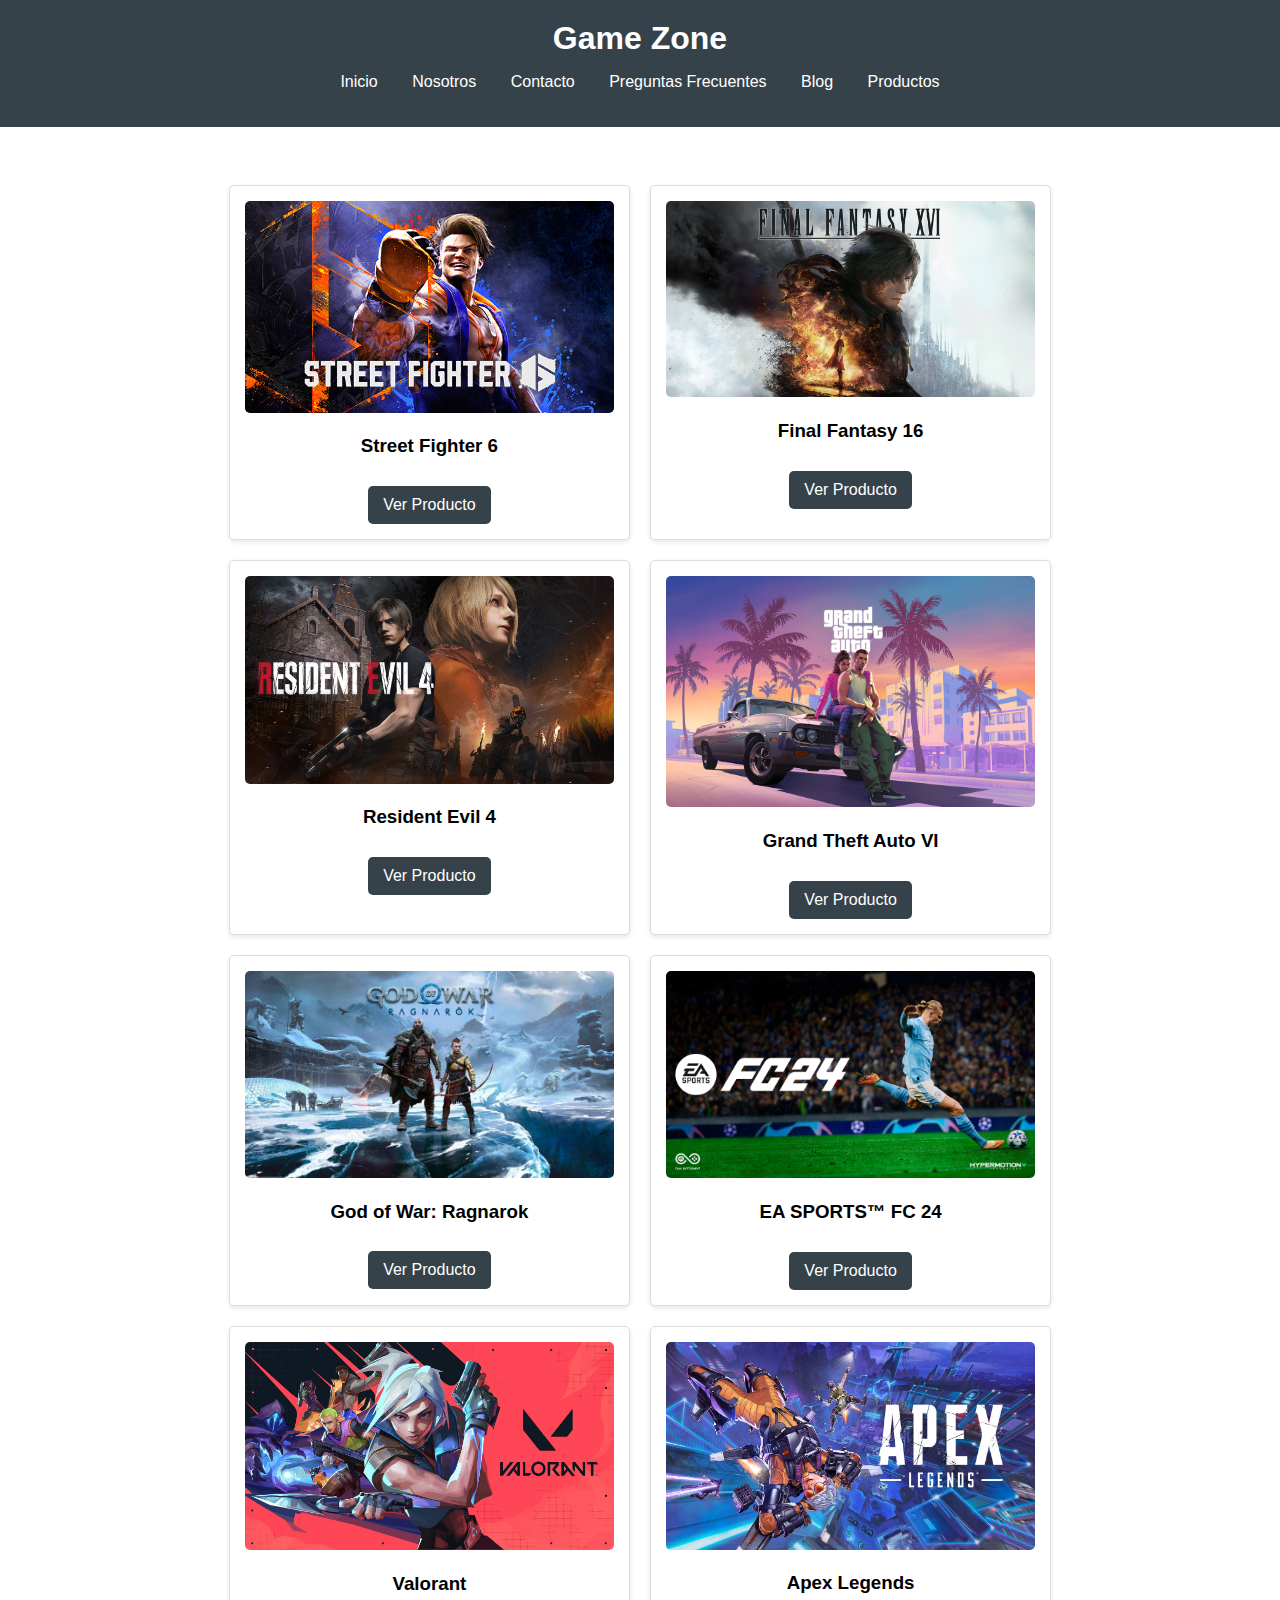
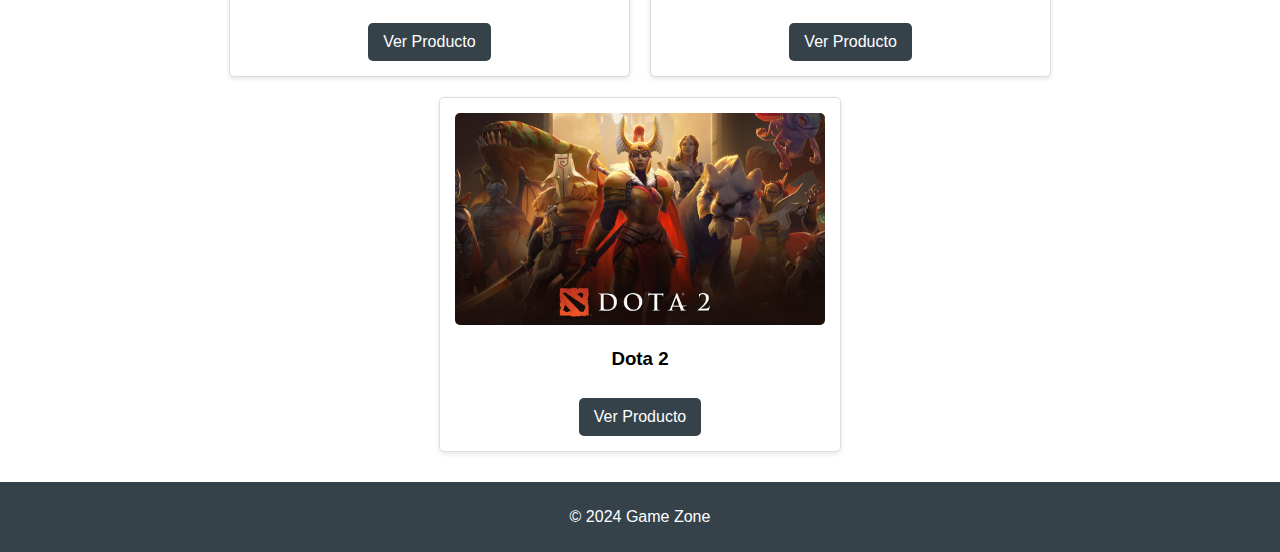
<file: index.html>
<!DOCTYPE html>
<html lang="es">
<head>
    <meta charset="UTF-8">
    <meta name="viewport" content="width=device-width, initial-scale=1.0">
    <link rel="stylesheet" href="estilos.css">
    <title>Página Inicial</title>
</head>
<style>
    
</style>
<body>
    <header>
        <h1>Game Zone</h1>
        <nav>
            <ul>
                <li><a href="index.html">Inicio</a></li>
                <li><a href="nosotros.html">Nosotros</a></li>
                <li><a href="contacto.html">Contacto</a></li>
                <li><a href="faq.html">Preguntas Frecuentes</a></li>
                <li><a href="blog.html">Blog</a></li>
                <li><a href="productos.html">Productos</a></li>
            </ul>
        </nav>
    </header>
    <main>
        <section>
            <h2>Nuestros Productos Destacados</h2>
            <div id="productos-container"></div>
        </section>
    </main>
    <footer>
        <p>&copy; 2024 Game Zone</p>
    </footer>
    <script src="script.js"></script>
</body>
</html>
</file>
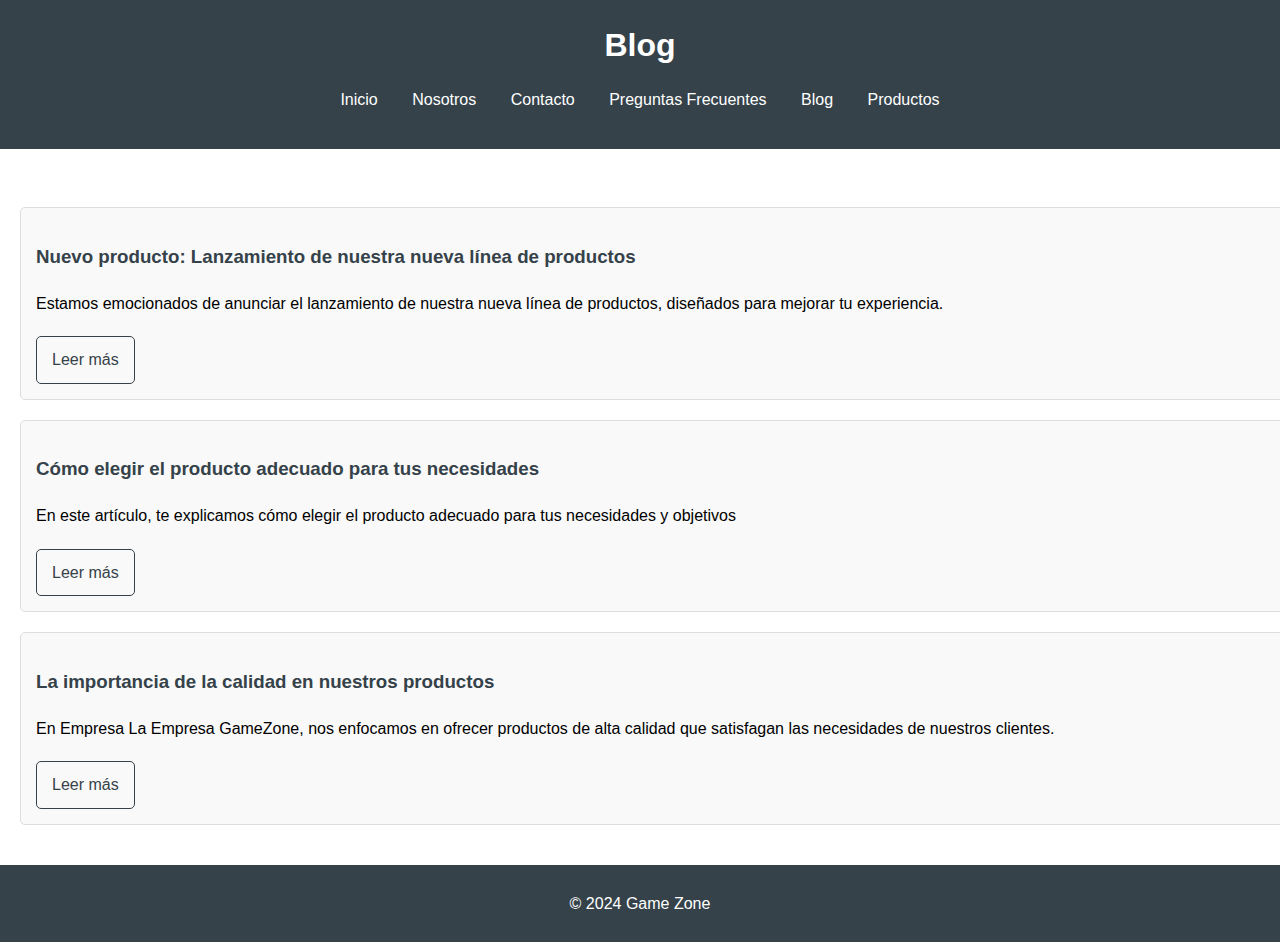
<file: blog.html>
<!DOCTYPE html>
<html lang="es">
<head>
    <meta charset="UTF-8">
    <meta name="viewport" content="width=device-width, initial-scale=1.0">
    <link rel="stylesheet" href="estilos.css">
    <title>Blog</title>
</head>
<style>
    /* Estilos generales para el blog */
body {
    font-family: Arial, sans-serif;
    line-height: 1.6;
    margin: 0;
    padding: 0;
}

/* Estilos para la sección de artículos */
.articulos {
    width: 100%; /* Ahora ocupa todo el ancho */
    padding: 20px;
}

.articulos article {
    background: #f9f9f9;
    border: 1px solid #dddddd;
    border-radius: 5px;
    margin-bottom: 20px;
    padding: 15px;
}

.articulos h3 {
    color: #35424a; /* Color para los títulos de los artículos */
}

.articulos p {
    margin: 10px 0;
}

/* Estilos para imágenes en los artículos */
.articulos img {
    width: 100%; /* Las imágenes ocuparán todo el ancho del artículo */
    border-radius: 5px; /* Bordes redondeados para las imágenes */
}

/* Estilos para enlaces de "Leer más" */
.articulos a {
    display: inline-block;
    margin-top: 10px;
    color: #35424a;
    text-decoration: none;
    border: 1px solid #35424a;
    padding: 10px 15px;
    border-radius: 5px;
}

.articulos a:hover {
    background: #35424a;
    color: #ffffff; /* Color de texto al pasar el mouse */
}

/* Estilos para el footer */
footer {
    clear: both;
    background: #35424a;
    color: white;
    text-align: center;
    padding: 10px 0;
}
</style>
<body>
    <header>
        <h1>Blog</h1>
        <nav>
            <ul>
                <li><a href="index.html">Inicio</a></li>
                <li><a href="nosotros.html">Nosotros</a></li>
                <li><a href="contacto.html">Contacto</a></li>
                <li><a href="faq.html">Preguntas Frecuentes</a></li>
                <li><a href="blog.html">Blog</a></li>
                <li><a href="productos.html">Productos</a></li>
            </ul>
        </nav>
    </header>
    <main>
        <section class="articulos">
            <h2>Últimas noticias y artículos de nuestra empresa.</h2>
            <article>
                <h3>Nuevo producto: Lanzamiento de nuestra nueva línea de productos</h3>
                <p>Estamos emocionados de anunciar el lanzamiento de nuestra nueva
                    línea de productos, diseñados para mejorar tu experiencia.</p>
                <a href="#">Leer más</a>
            </article>
            <article>
                <h3>Cómo elegir el producto adecuado para tus necesidades</h3>
                <p>En este artículo, te explicamos cómo elegir el producto adecuado para tus necesidades y objetivos</p>
                <a href="#">Leer más</a>
            </article>
            <article>
                <h3>La importancia de la calidad en nuestros productos</h3>
                <p>En Empresa La Empresa GameZone, nos enfocamos en ofrecer productos de alta calidad que satisfagan las necesidades de nuestros clientes.</p>
                <a href="#">Leer más</a>
            </article>
        </section>
    </main>
    <footer>
        <p>&copy; 2024 Game Zone</p>
    </footer>
</body>
</html>
</file>
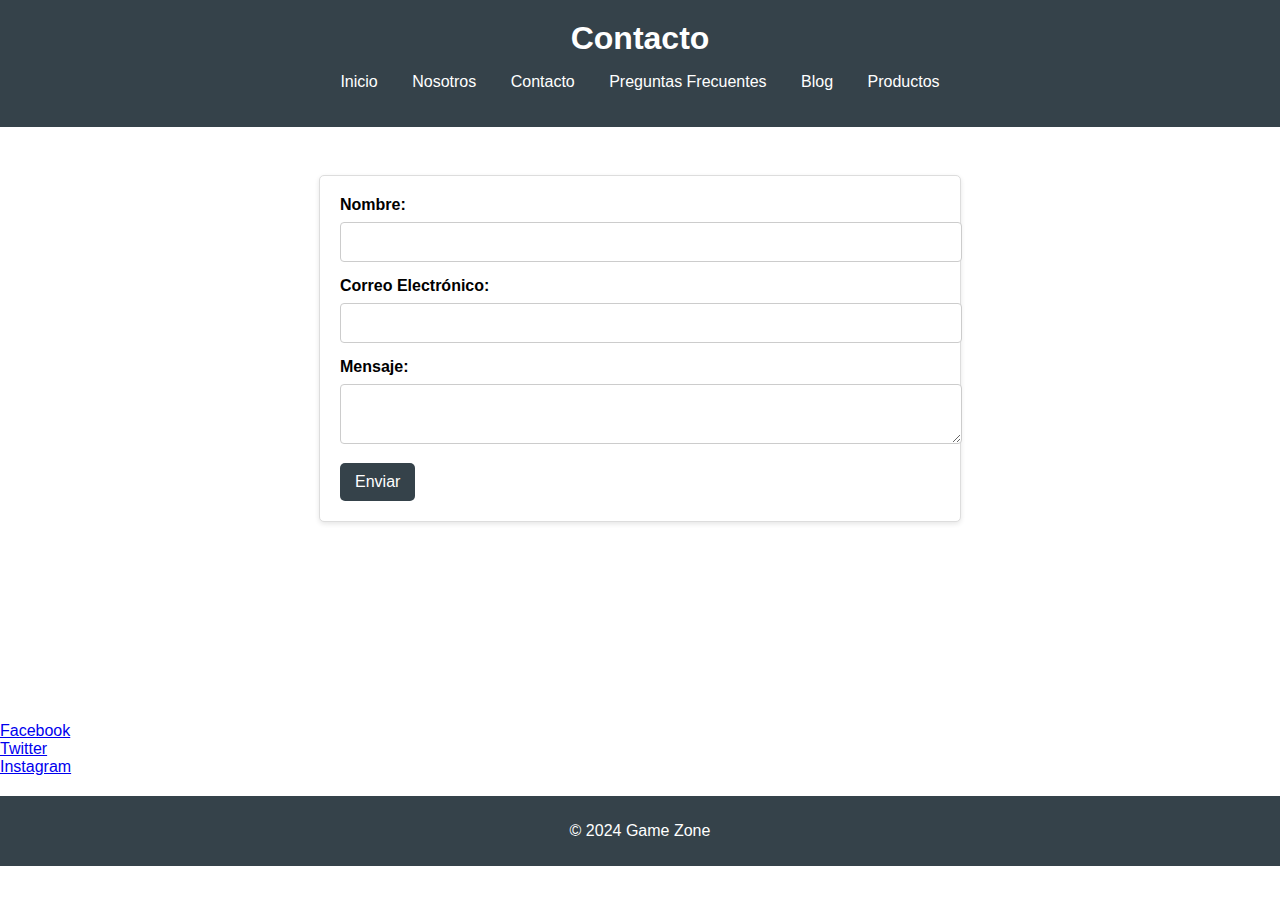
<file: contacto.html>
<!DOCTYPE html>
<html lang="es">
<head>
    <meta charset="UTF-8">
    <meta name="viewport" content="width=device-width, initial-scale=1.0">
    <link rel="stylesheet" href="estilos.css">
    <title>Contacto</title>
</head>
<style>
    /* Estilos para el formulario de contacto */
form {
    background: #ffffff;
    border: 1px solid #dddddd;
    border-radius: 5px;
    padding: 20px;
    box-shadow: 0 2px 5px rgba(0, 0, 0, 0.1);
    max-width: 600px;
    margin: 20px auto;
}

form label {
    display: block;
    margin-bottom: 8px;
    font-weight: bold;
}

form input[type="text"],
form input[type="email"],
form textarea {
    width: 100%;
    padding: 10px;
    margin-bottom: 15px;
    border: 1px solid #cccccc;
    border-radius: 4px;
    font-size: 16px;
}

form input[type="submit"] {
    background: #35424a;
    color: #ffffff;
    border: none;
    padding: 10px 15px;
    border-radius: 5px;
    cursor: pointer;
    font-size: 16px;
}

form input[type="submit"]:hover {
    background: #2c3e50; /* Color de fondo al pasar el mouse */
}

/* Estilos para secciones de contacto */
section {
    margin-bottom: 20px;
}

h2 {
    color:white; /* Color de los encabezados */
}
p{
        color: white;
    }
</style>
<body>
    <header>
        <h1>Contacto</h1>
        <nav>
            <ul>
                <li><a href="index.html">Inicio</a></li>
                <li><a href="nosotros.html">Nosotros</a></li>
                <li><a href="contacto.html">Contacto</a></li>
                <li><a href="faq.html">Preguntas Frecuentes</a></li>
                <li><a href="blog.html">Blog</a></li>
                <li><a href="productos.html">Productos</a></li>
            </ul>
        </nav>
    </header>
    <main>
        <section>
            <h2>Formulario de Contacto</h2>
            <form action="#" method="post">
                <label for="nombre">Nombre:</label>
                <input type="text" id="nombre" name="nombre" required>
                <br>
                <label for="email">Correo Electrónico:</label>
                <input type="email" id="email" name="email" required>
                <br>
                <label for="mensaje">Mensaje:</label>
                <textarea id="mensaje" name="mensaje" required></textarea>
                <br>
                <input type="submit" value="Enviar">
            </form>
        </section>
        <section>
            <h2>Información de Contacto</h2>
            <p>
                Dirección: [av 6 de Agosto,1ro de Noviembre]
                <br>
                Teléfono: [+59164284619]
                <br>
                Correo Electrónico: [GameZone@gmail.com]
            </p>
        </section>
        <section>
            <h2>Redes Sociales</h2>
            <p>
                Síguenos en nuestras redes sociales para estar al día de nuestras últimas noticias y promociones.
                <br>
                <a href="[Enlace a Facebook]">Facebook</a>
                <br>
                <a href="[Enlace a Twitter]">Twitter</a>
                <br>
                <a href="[Enlace a Instagram]">Instagram</a>
            </p>
        </section>
    </main>
    <footer>
        <p>&copy; 2024 Game Zone</p>
    </footer>
</body>
</html>
</file>
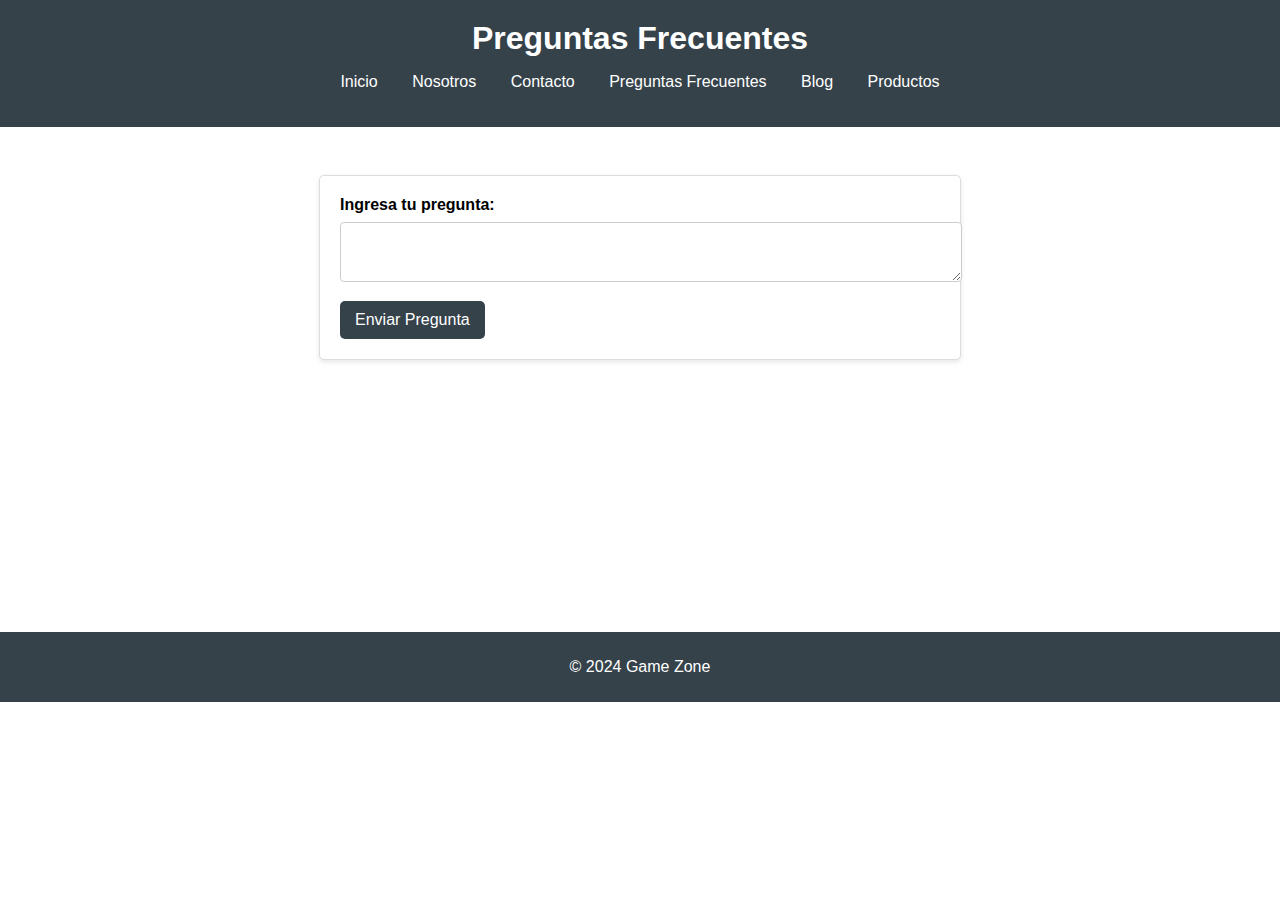
<file: faq.html>
<!DOCTYPE html>
<html lang="es">
<head>
    <meta charset="UTF-8">
    <meta name="viewport" content="width=device-width, initial-scale=1.0">
    <link rel="stylesheet" href="estilos.css">
    <title>Preguntas Frecuentes</title>
</head>
<style>
    /* Estilos para el formulario de preguntas */
form {
    background: #ffffff;
    border: 1px solid #dddddd;
    border-radius: 5px;
    padding: 20px;
    box-shadow: 0 2px 5px rgba(0, 0, 0, 0.1);
    max-width: 600px;
    margin: 20px auto;
}

form label {
    display: block;
    margin-bottom: 8px;
    font-weight: bold;
}

form textarea {
    width: 100%;
    padding: 10px;
    margin-bottom: 15px;
    border: 1px solid #cccccc;
    border-radius: 4px;
    font-size: 16px;
    resize: vertical; /* Permite redimensionar verticalmente el área de texto */
}

form input[type="submit"] {
    background: #35424a;
    color: #ffffff;
    border: none;
    padding: 10px 15px;
    border-radius: 5px;
    cursor: pointer;
    font-size: 16px;
}

form input[type="submit"]:hover {
    background: #2c3e50; /* Color de fondo al pasar el mouse */
}

/* Estilos para la sección de preguntas frecuentes */
section {
    margin-bottom: 20px;
}

h2,ul {
    color:white; /* Color de los encabezados */
    
}


strong {
    color: white ; /* Color para las preguntas */
}
</style>
<body>
    <header>
        <h1>Preguntas Frecuentes</h1>
        <nav>
            <ul>
                <li><a href="index.html">Inicio</a></li>
                <li><a href="nosotros.html">Nosotros</a></li>
                <li><a href="contacto.html">Contacto</a></li>
                <li><a href="faq.html">Preguntas Frecuentes</a></li>
                <li><a href="blog.html">Blog</a></li>
                <li><a href="productos.html">Productos</a></li>
            </ul>
        </nav>
    </header>
    <main>
        <section>
            <h2>Formulario de Preguntas</h2>
            <form action="#" method="post">
                <label for="pregunta">Ingresa tu pregunta:</label>
                <textarea id="pregunta" name="pregunta" required></textarea>
                <br>
                <input type="submit" value="Enviar Pregunta">
            </form>
        </section>
        <section>
            <h2>Preguntas Frecuentes</h2>
            <ul>
                <li>
                    <strong>Pregunta 1:</strong> ¿Cuál es el horario de atención?
                    <p>Respuesta: Nuestro horario de atención es de lunes a viernes de 9:00 a 18:00.</p>
                </li>
                <li>
                    <strong>Pregunta 2:</strong> ¿Hacen envíos internacionales?
                    <p>Respuesta: Sí, realizamos envíos a varios países. Consulta nuestra sección de envíos para más detalles.</p>
                </li>
                <li>
                    <strong>Pregunta 3:</strong> ¿Puedo devolver un producto?
                    <p>Respuesta: Sí, aceptamos devoluciones dentro de los 30 días posteriores a la compra. Consulta nuestra política de devoluciones para más información.</p>
                </li>
            </ul>
        </section>
    </main>
    <footer>
        <p>&copy; 2024 Game Zone</p>
    </footer>
</body>
</html>
</file>
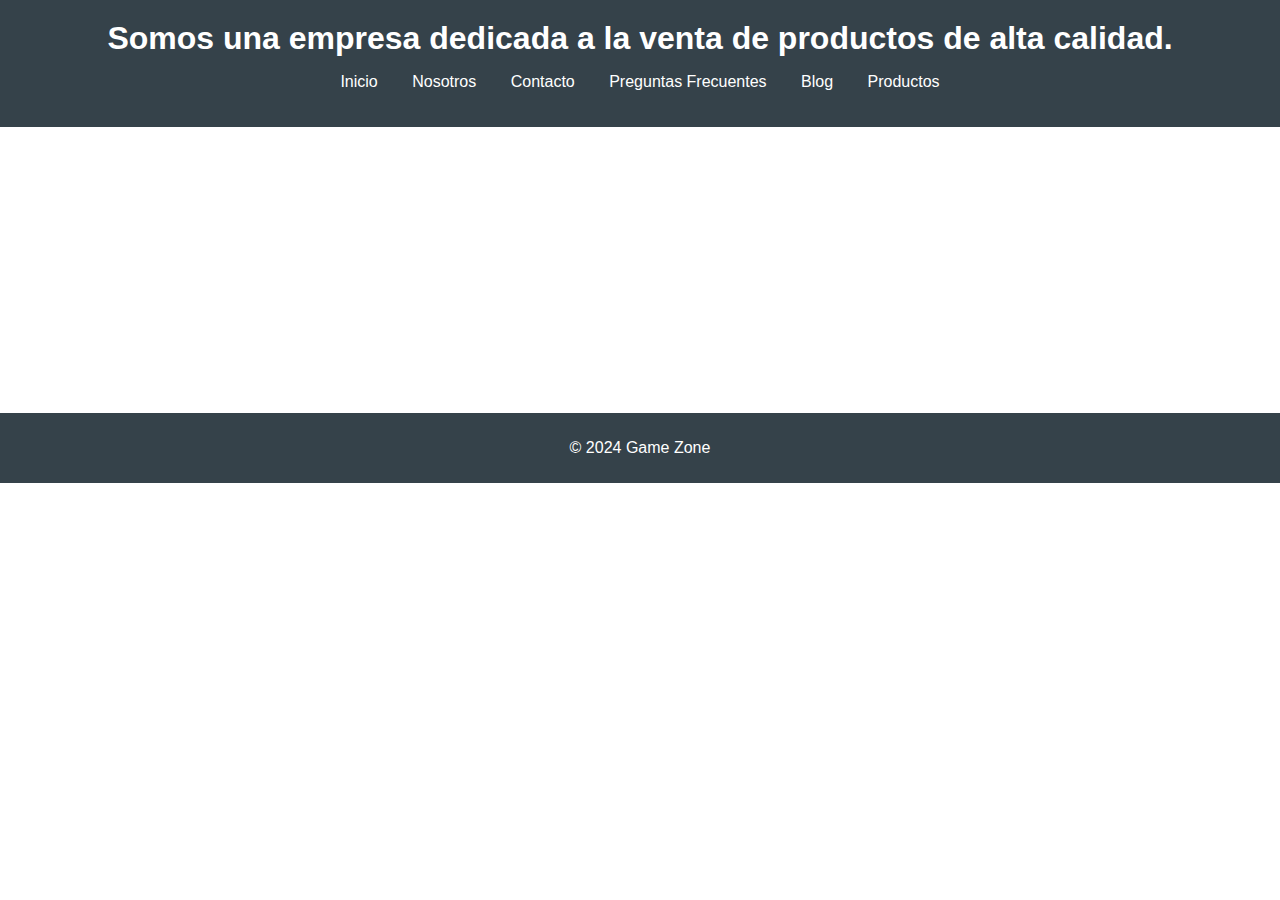
<file: nosotros.html>
<!DOCTYPE html>
<html lang="es">
<head>
    <meta charset="UTF-8">
    <meta name="viewport" content="width=device-width, initial-scale=1.0">
    <link rel="stylesheet" href="estilos.css">
    <title>Nosotros</title>
</head>
<style>
    p,h2{
        color: white;
    }
</style>
<body>
    <header>
        <h1>Somos una empresa dedicada a la venta de productos de alta calidad.</h1>
        <nav>
            <ul>
                <li><a href="index.html">Inicio</a></li>
                <li><a href="nosotros.html">Nosotros</a></li>
                <li><a href="contacto.html">Contacto</a></li>
                <li><a href="faq.html">Preguntas Frecuentes</a></li>
                <li><a href="blog.html">Blog</a></li>
                <li><a href="productos.html">Productos</a></li>
            </ul>
        </nav>
    </header>
    <main>
        <section>
            <h2>Nuestra Historia</h2>
            <p>somos  una empresa que se centrara en la venta de productos de alta calidad.</p>
            <p>Desde entonces, hemos crecido y nos hemos expandido, pero siempre hemos mantenido nuestro compromiso con la calidad y el servicio al cliente.</p>
        </section>
        <section>
            <h2>Nuestro Equipo</h2>
            <p>
                Contamos con un equipo de profesionales dedicados y apasionados que trabajan arduamente para garantizar la satisfacción del cliente. 
                Cada miembro de nuestro equipo aporta su experiencia y habilidades únicas para lograr nuestros objetivos.
            </p>
        </section>
        <section>
            <h2>Nuestra Misión</h2>
            <p>
                Nuestra misión es ofrecer productos innovadores a nuestros clientes.
            </p>
        </section>
    </main>
    <footer>
        <p>&copy; 2024 Game Zone</p>
    </footer>
</body>
</html>
</file>
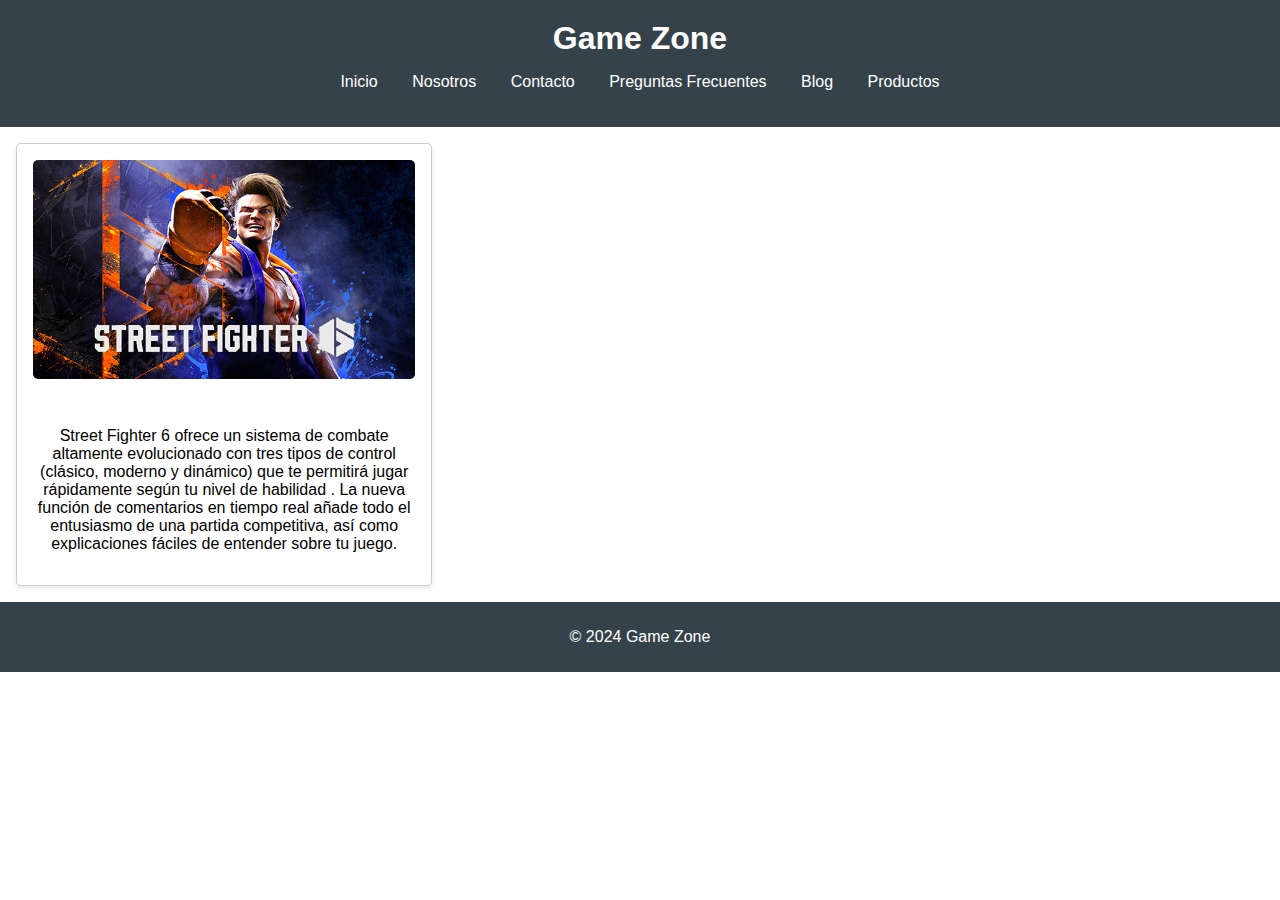
<file: producto1.html>
<!DOCTYPE html>
<html lang="en">
  <head>
    <meta charset="UTF-8" />
    <meta name="viewport" content="width=device-width, initial-scale=1.0" />
    <title>Document</title>
    <link rel="stylesheet" href="estilos.css" />
  </head>
  <style>
    .productocontenedor{
        background-color: white;
    }
  </style>
  <body>
    <header>
      <h1>Game Zone</h1>
      <nav>
        <ul>
          <li><a href="index.html">Inicio</a></li>
          <li><a href="nosotros.html">Nosotros</a></li>
          <li><a href="contacto.html">Contacto</a></li>
          <li><a href="faq.html">Preguntas Frecuentes</a></li>
          <li><a href="blog.html">Blog</a></li>
          <li><a href="productos.html">Productos</a></li>
        </ul>
      </nav>
    </header>
    <main>
        <style>
            .producto {
                border: 1px solid #ccc;
                padding: 16px;
                margin: 16px;
                text-align: center;
                max-width: 500px;
            }
            .producto img {
                max-width: 100%;
                height: auto;
            }
        </style>
    </head>
    <body>
    
        <div class="producto">
            <img src="imagenes/1.jpg" alt="Descripción de la imagen del producto">
            <h2>Street Fighter 6</h2>
            <p>Street Fighter 6 ofrece un sistema de combate altamente evolucionado con tres tipos de control (clásico, moderno y dinámico) que te permitirá jugar rápidamente según tu nivel de habilidad . La nueva función de comentarios en tiempo real añade todo el entusiasmo de una partida competitiva, así como explicaciones fáciles de entender sobre tu juego.</p>
        </div>

    </main>
    <footer>
      <p>&copy; 2024 Game Zone</p>
    </footer>
    <script src="script.js"></script>
  </body>
</html>
</file>
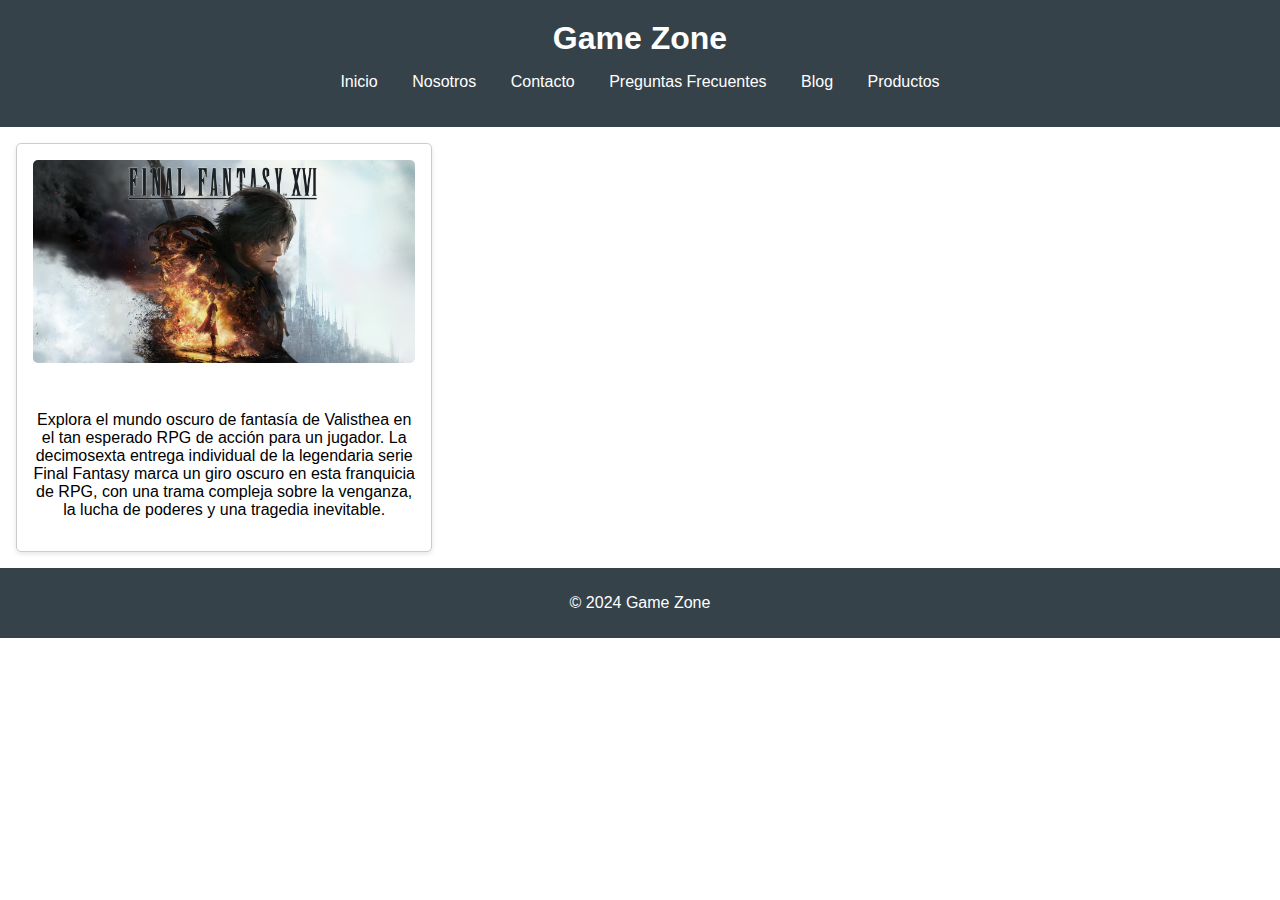
<file: producto2.html>
<!DOCTYPE html>
<html lang="en">
  <head>
    <meta charset="UTF-8" />
    <meta name="viewport" content="width=device-width, initial-scale=1.0" />
    <title>Document</title>
    <link rel="stylesheet" href="estilos.css" />
  </head>
  <style>
    .productocontenedor{
        background-color: white;
    }
  </style>
  <body>
    <header>
      <h1>Game Zone</h1>
      <nav>
        <ul>
          <li><a href="index.html">Inicio</a></li>
          <li><a href="nosotros.html">Nosotros</a></li>
          <li><a href="contacto.html">Contacto</a></li>
          <li><a href="faq.html">Preguntas Frecuentes</a></li>
          <li><a href="blog.html">Blog</a></li>
          <li><a href="productos.html">Productos</a></li>
        </ul>
      </nav>
    </header>
    <main>
        <style>
            .producto {
                border: 1px solid #ccc;
                padding: 16px;
                margin: 16px;
                text-align: center;
                max-width: 500px;
            }
            .producto img {
                max-width: 100%;
                height: auto;
            }
        </style>
    </head>
    <body>
    
        <div class="producto">
            <img src="imagenes/2.jpg" alt="Descripción de la imagen del producto">
            <h2>Final Fantasy 16</h2>
            <p>Explora el mundo oscuro de fantasía de Valisthea en el tan esperado RPG de acción para un jugador. La decimosexta entrega individual de la legendaria serie Final Fantasy marca un giro oscuro en esta franquicia de RPG, con una trama compleja sobre la venganza, la lucha de poderes y una tragedia inevitable.</p>
        </div>

    </main>
    <footer>
      <p>&copy; 2024 Game Zone</p>
    </footer>
    <script src="script.js"></script>
  </body>
</html>
</file>
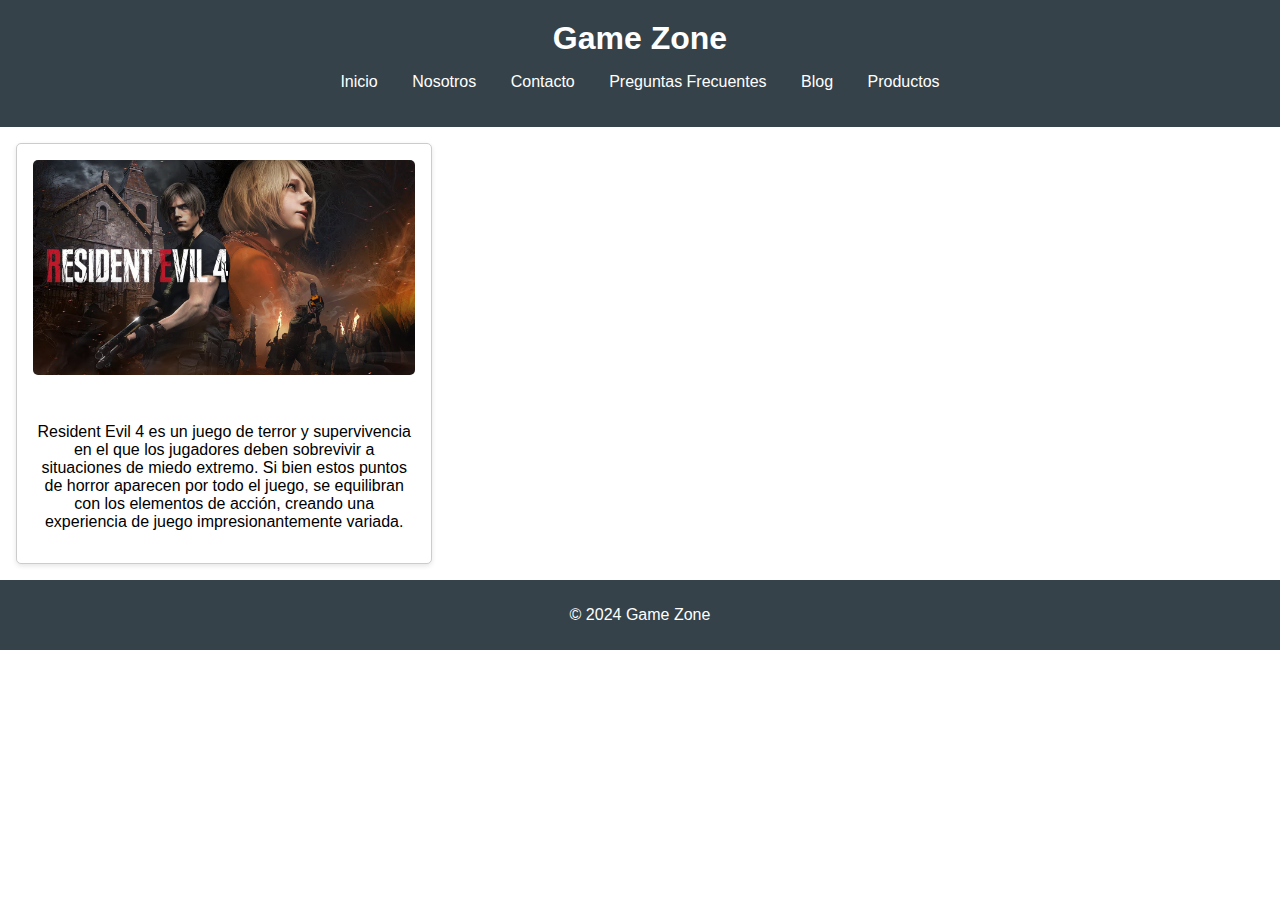
<file: producto3.html>
<!DOCTYPE html>
<html lang="en">
  <head>
    <meta charset="UTF-8" />
    <meta name="viewport" content="width=device-width, initial-scale=1.0" />
    <title>Document</title>
    <link rel="stylesheet" href="estilos.css" />
  </head>
  <style>
    .productocontenedor{
        background-color: white;
    }
  </style>
  <body>
    <header>
      <h1>Game Zone</h1>
      <nav>
        <ul>
          <li><a href="index.html">Inicio</a></li>
          <li><a href="nosotros.html">Nosotros</a></li>
          <li><a href="contacto.html">Contacto</a></li>
          <li><a href="faq.html">Preguntas Frecuentes</a></li>
          <li><a href="blog.html">Blog</a></li>
          <li><a href="productos.html">Productos</a></li>
        </ul>
      </nav>
    </header>
    <main>
        <style>
            .producto {
                border: 1px solid #ccc;
                padding: 16px;
                margin: 16px;
                text-align: center;
                max-width: 500px;
            }
            .producto img {
                max-width: 100%;
                height: auto;
            }
        </style>
    </head>
    <body>
    
        <div class="producto">
            <img src="imagenes/3.jpg" alt="Descripción de la imagen del producto">
            <h2>Resident Evil 4</h2>
            <p>Resident Evil 4 es un juego de terror y supervivencia en el que los jugadores deben sobrevivir a situaciones de miedo extremo. Si bien estos puntos de horror aparecen por todo el juego, se equilibran con los elementos de acción, creando una experiencia de juego impresionantemente variada.</p>
        </div>

    </main>
    <footer>
      <p>&copy; 2024 Game Zone</p>
    </footer>
    <script src="script.js"></script>
  </body>
</html>
</file>
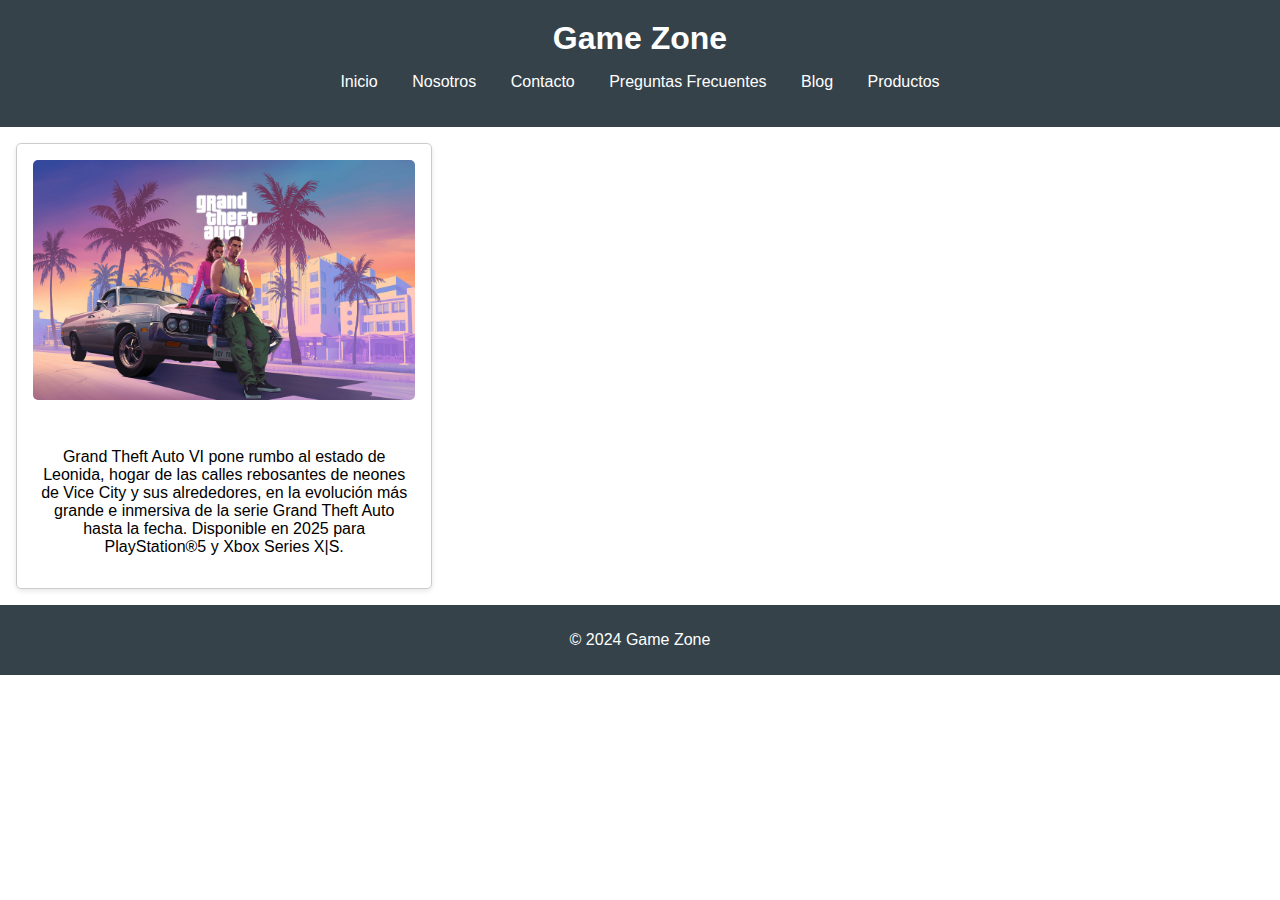
<file: producto4.html>
<!DOCTYPE html>
<html lang="en">
  <head>
    <meta charset="UTF-8" />
    <meta name="viewport" content="width=device-width, initial-scale=1.0" />
    <title>Document</title>
    <link rel="stylesheet" href="estilos.css" />
  </head>
  <style>
    .productocontenedor{
        background-color: white;
    }
  </style>
  <body>
    <header>
      <h1>Game Zone</h1>
      <nav>
        <ul>
          <li><a href="index.html">Inicio</a></li>
          <li><a href="nosotros.html">Nosotros</a></li>
          <li><a href="contacto.html">Contacto</a></li>
          <li><a href="faq.html">Preguntas Frecuentes</a></li>
          <li><a href="blog.html">Blog</a></li>
          <li><a href="productos.html">Productos</a></li>
        </ul>
      </nav>
    </header>
    <main>
        <style>
            .producto {
                border: 1px solid #ccc;
                padding: 16px;
                margin: 16px;
                text-align: center;
                max-width: 500px;
            }
            .producto img {
                max-width: 100%;
                height: auto;
            }
        </style>
    </head>
    <body>
    
        <div class="producto">
            <img src="imagenes/4.jpg" alt="Descripción de la imagen del producto">
            <h2>Grand Theft Auto VI</h2>
            <p>Grand Theft Auto VI pone rumbo al estado de Leonida, hogar de las calles rebosantes de neones de Vice City y sus alrededores, en la evolución más grande e inmersiva de la serie Grand Theft Auto hasta la fecha. Disponible en 2025 para PlayStation®5 y Xbox Series X|S.</p>
        </div>

    </main>
    <footer>
      <p>&copy; 2024 Game Zone</p>
    </footer>
    <script src="script.js"></script>
  </body>
</html>
</file>
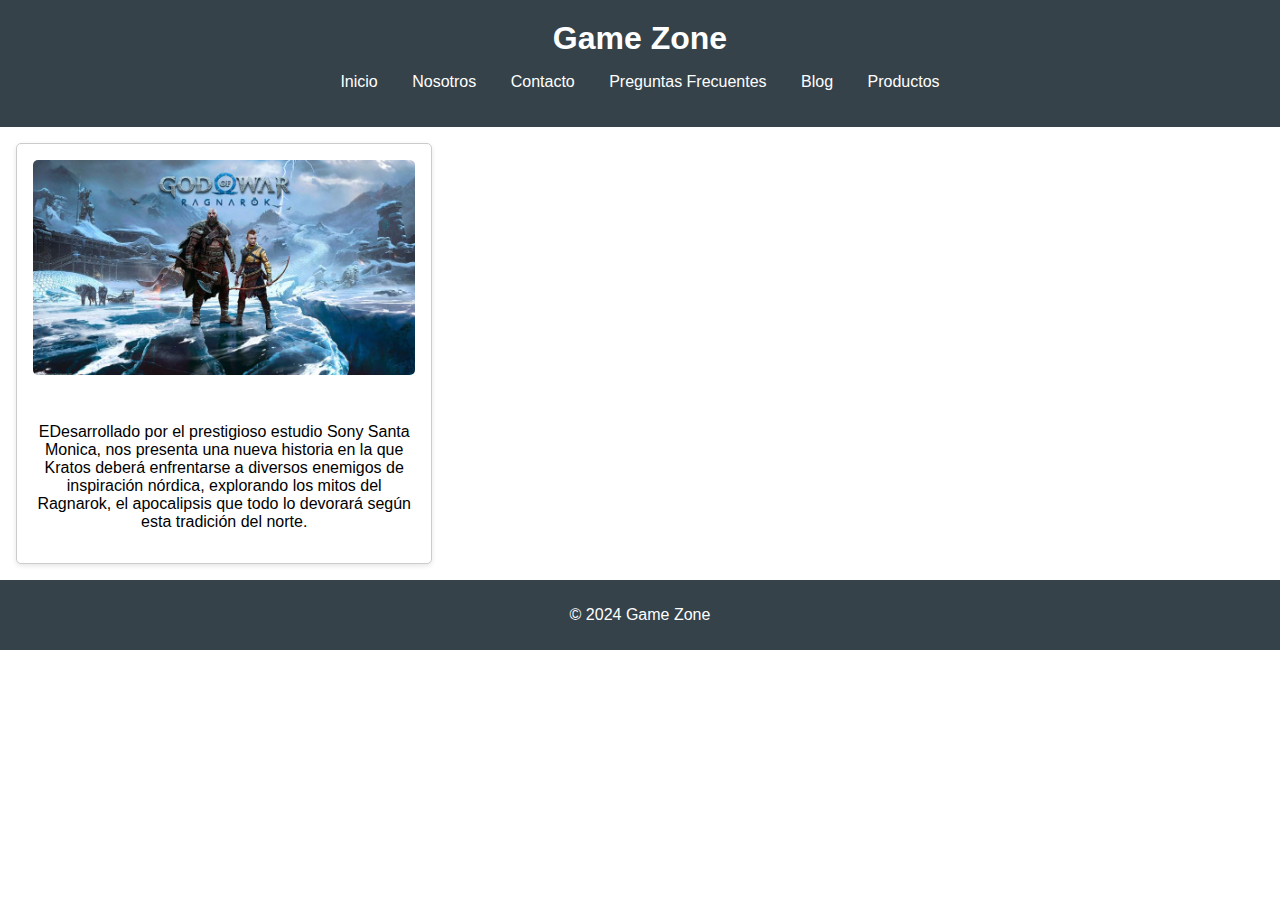
<file: producto5.html>
<!DOCTYPE html>
<html lang="en">
  <head>
    <meta charset="UTF-8" />
    <meta name="viewport" content="width=device-width, initial-scale=1.0" />
    <title>Document</title>
    <link rel="stylesheet" href="estilos.css" />
  </head>
  <style>
    .productocontenedor{
        background-color: white;
    }
  </style>
  <body>
    <header>
      <h1>Game Zone</h1>
      <nav>
        <ul>
          <li><a href="index.html">Inicio</a></li>
          <li><a href="nosotros.html">Nosotros</a></li>
          <li><a href="contacto.html">Contacto</a></li>
          <li><a href="faq.html">Preguntas Frecuentes</a></li>
          <li><a href="blog.html">Blog</a></li>
          <li><a href="productos.html">Productos</a></li>
        </ul>
      </nav>
    </header>
    <main>
        <style>
            .producto {
                border: 1px solid #ccc;
                padding: 16px;
                margin: 16px;
                text-align: center;
                max-width: 500px;
            }
            .producto img {
                max-width: 100%;
                height: auto;
            }
        </style>
    </head>
    <body>
    
        <div class="producto">
            <img src="imagenes/5.jpeg" alt="Descripción de la imagen del producto">
            <h2>God of War: Ragnarok</h2>
            <p>EDesarrollado por el prestigioso estudio Sony Santa Monica, nos presenta una nueva historia en la que Kratos deberá enfrentarse a diversos enemigos de inspiración nórdica, explorando los mitos del Ragnarok, el apocalipsis que todo lo devorará según esta tradición del norte.</p>
        </div>

    </main>
    <footer>
      <p>&copy; 2024 Game Zone</p>
    </footer>
    <script src="script.js"></script>
  </body>
</html>
</file>
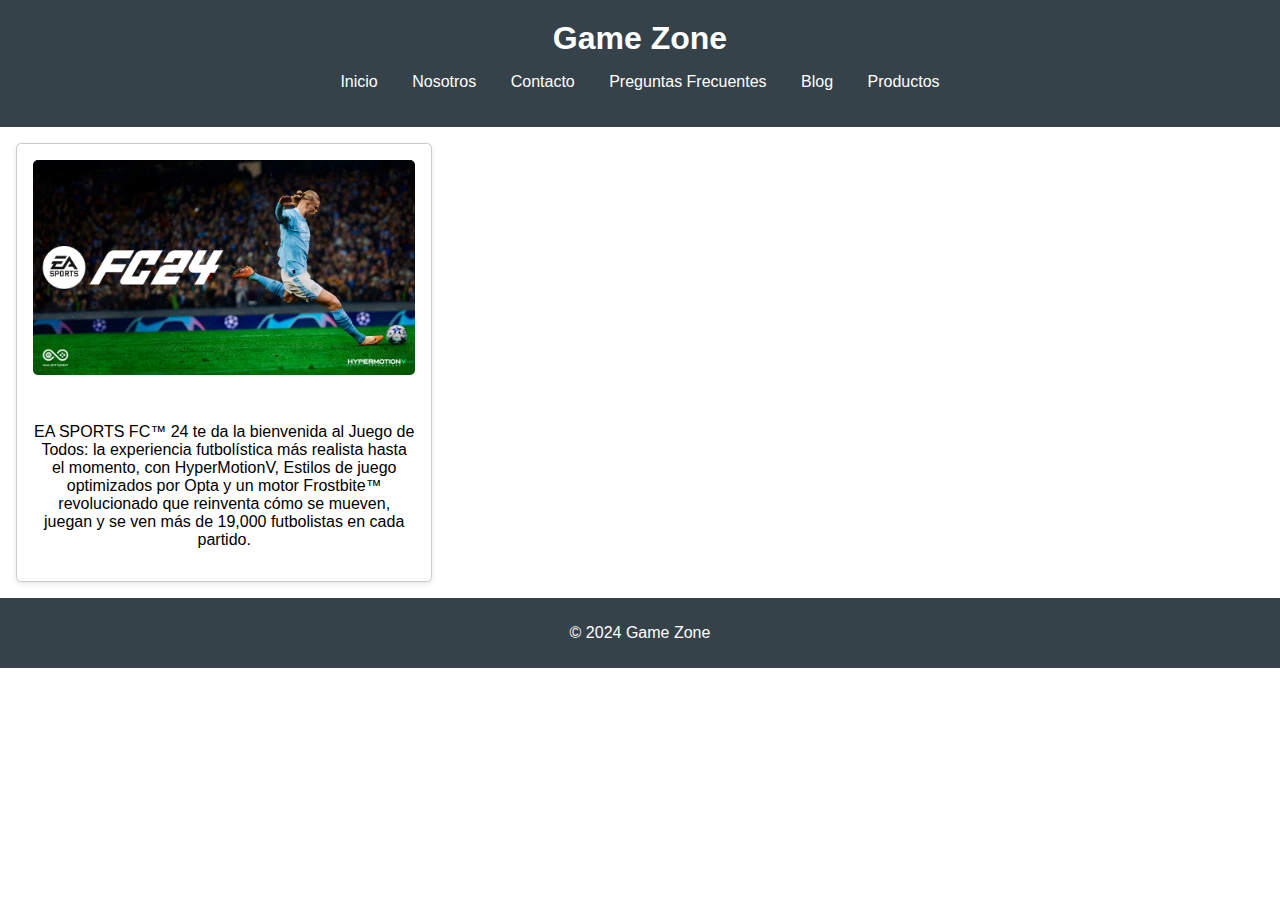
<file: producto6.html>
<!DOCTYPE html>
<html lang="en">
  <head>
    <meta charset="UTF-8" />
    <meta name="viewport" content="width=device-width, initial-scale=1.0" />
    <title>Document</title>
    <link rel="stylesheet" href="estilos.css" />
  </head>
  <style>
    .productocontenedor{
        background-color: white;
    }
  </style>
  <body>
    <header>
      <h1>Game Zone</h1>
      <nav>
        <ul>
          <li><a href="index.html">Inicio</a></li>
          <li><a href="nosotros.html">Nosotros</a></li>
          <li><a href="contacto.html">Contacto</a></li>
          <li><a href="faq.html">Preguntas Frecuentes</a></li>
          <li><a href="blog.html">Blog</a></li>
          <li><a href="productos.html">Productos</a></li>
        </ul>
      </nav>
    </header>
    <main>
        <style>
            .producto {
                border: 1px solid #ccc;
                padding: 16px;
                margin: 16px;
                text-align: center;
                max-width: 500px;
            }
            .producto img {
                max-width: 100%;
                height: auto;
            }
        </style>
    </head>
    <body>
    
        <div class="producto">
            <img src="imagenes/6.jpg" alt="Descripción de la imagen del producto">
            <h2>EA SPORTS™ FC 24</h2>
            <p>EA SPORTS FC™ 24 te da la bienvenida al Juego de Todos: la experiencia futbolística más realista hasta el momento, con HyperMotionV, Estilos de juego optimizados por Opta y un motor Frostbite™ revolucionado que reinventa cómo se mueven, juegan y se ven más de 19,000 futbolistas en cada partido.</p>
        </div>

    </main>
    <footer>
      <p>&copy; 2024 Game Zone</p>
    </footer>
    <script src="script.js"></script>
  </body>
</html>
</file>
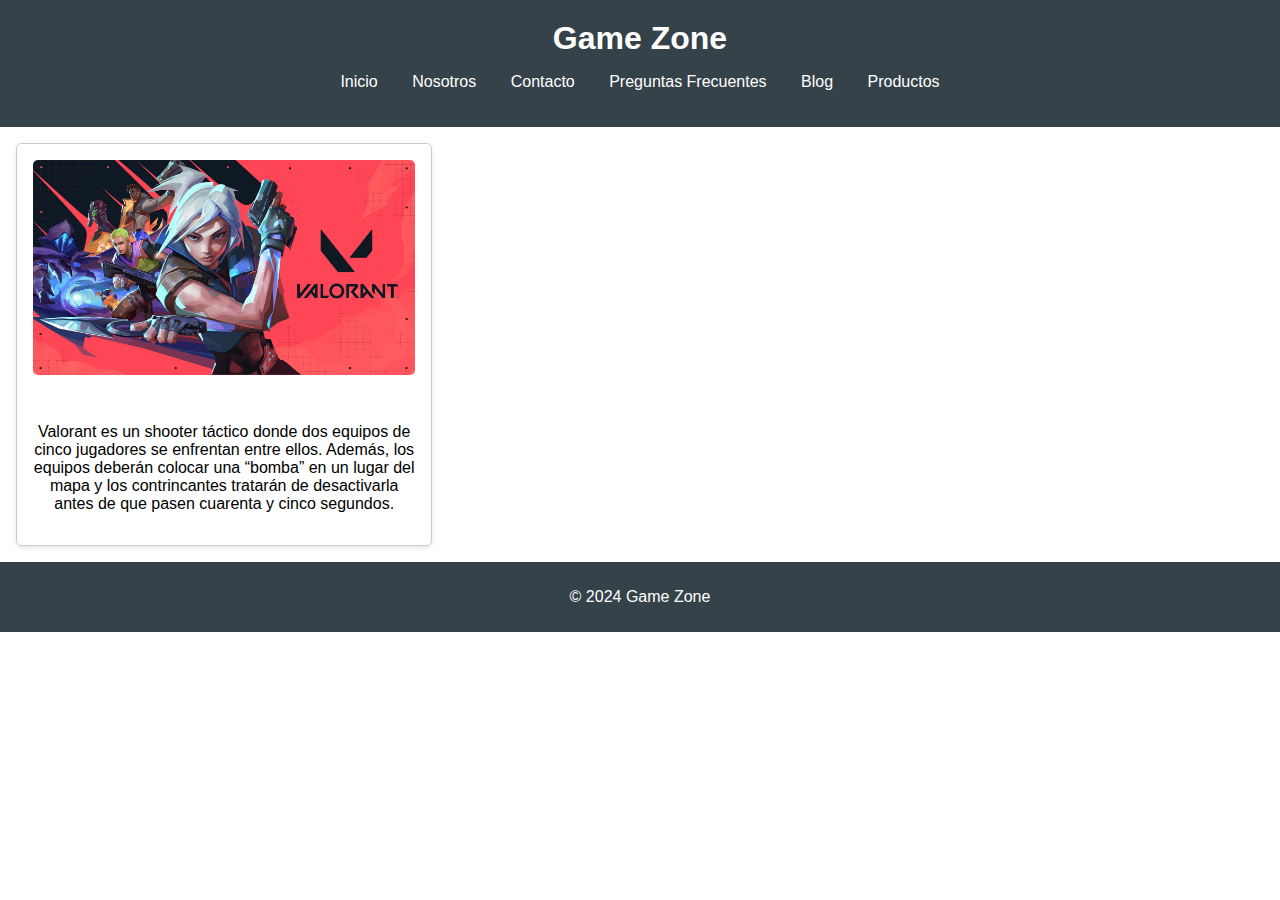
<file: producto7.html>
<!DOCTYPE html>
<html lang="en">
  <head>
    <meta charset="UTF-8" />
    <meta name="viewport" content="width=device-width, initial-scale=1.0" />
    <title>Document</title>
    <link rel="stylesheet" href="estilos.css" />
  </head>
  <style>
    .productocontenedor{
        background-color: white;
    }
  </style>
  <body>
    <header>
      <h1>Game Zone</h1>
      <nav>
        <ul>
          <li><a href="index.html">Inicio</a></li>
          <li><a href="nosotros.html">Nosotros</a></li>
          <li><a href="contacto.html">Contacto</a></li>
          <li><a href="faq.html">Preguntas Frecuentes</a></li>
          <li><a href="blog.html">Blog</a></li>
          <li><a href="productos.html">Productos</a></li>
        </ul>
      </nav>
    </header>
    <main>
        <style>
            .producto {
                border: 1px solid #ccc;
                padding: 16px;
                margin: 16px;
                text-align: center;
                max-width: 500px;
            }
            .producto img {
                max-width: 100%;
                height: auto;
            }
        </style>
    </head>
    <body>
    
        <div class="producto">
            <img src="imagenes/7.jpg" alt="Descripción de la imagen del producto">
            <h2>Valorant</h2>
            <p>Valorant es un shooter táctico donde dos equipos de cinco jugadores se enfrentan entre ellos. Además, los equipos deberán colocar una “bomba” en un lugar del mapa y los contrincantes tratarán de desactivarla antes de que pasen cuarenta y cinco segundos.</p>
        </div>

    </main>
    <footer>
      <p>&copy; 2024 Game Zone</p>
    </footer>
    <script src="script.js"></script>
  </body>
</html>
</file>
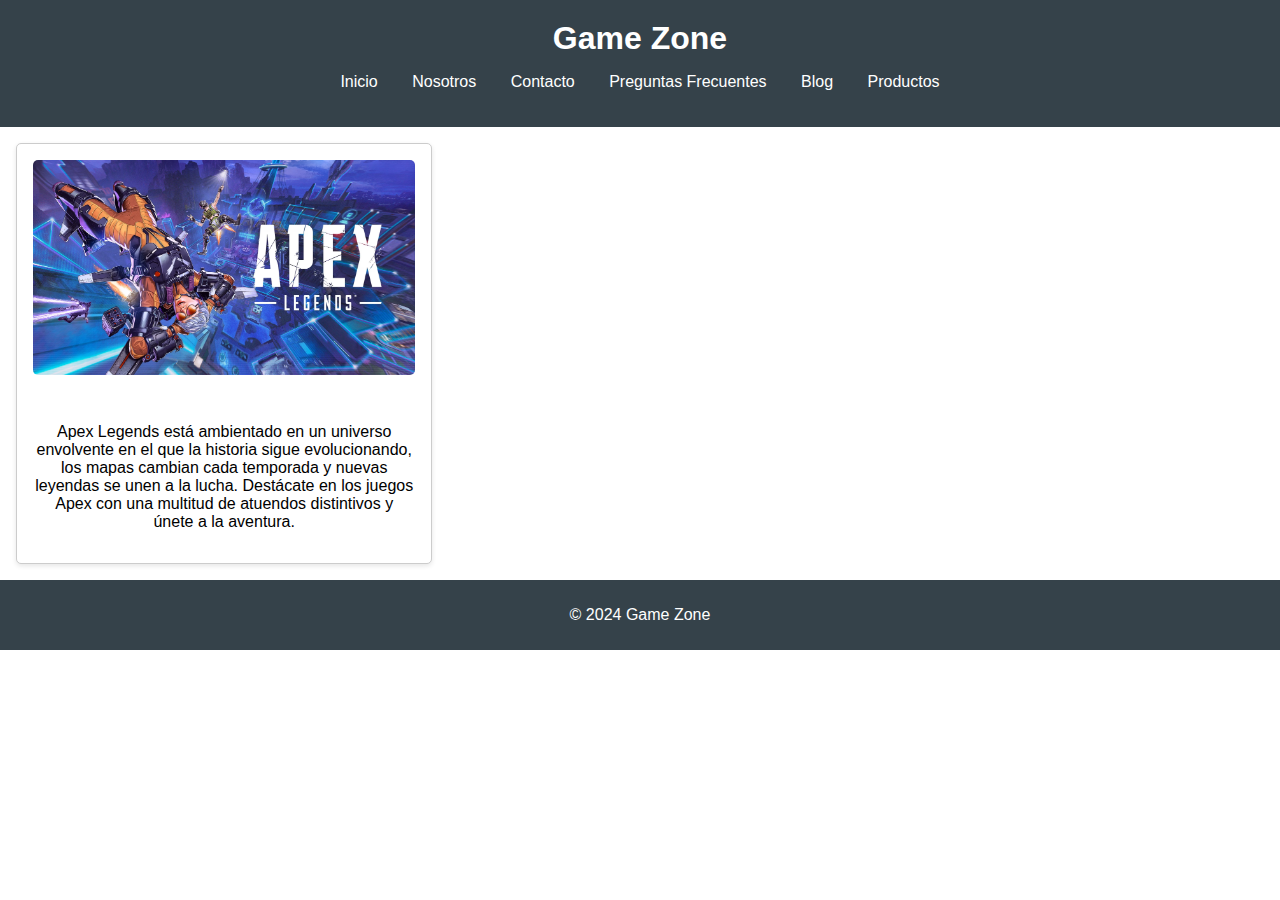
<file: producto8.html>
<!DOCTYPE html>
<html lang="en">
  <head>
    <meta charset="UTF-8" />
    <meta name="viewport" content="width=device-width, initial-scale=1.0" />
    <title>Document</title>
    <link rel="stylesheet" href="estilos.css" />
  </head>
  <style>
    .productocontenedor{
        background-color: white;
    }
  </style>
  <body>
    <header>
      <h1>Game Zone</h1>
      <nav>
        <ul>
          <li><a href="index.html">Inicio</a></li>
          <li><a href="nosotros.html">Nosotros</a></li>
          <li><a href="contacto.html">Contacto</a></li>
          <li><a href="faq.html">Preguntas Frecuentes</a></li>
          <li><a href="blog.html">Blog</a></li>
          <li><a href="productos.html">Productos</a></li>
        </ul>
      </nav>
    </header>
    <main>
        <style>
            .producto {
                border: 1px solid #ccc;
                padding: 16px;
                margin: 16px;
                text-align: center;
                max-width: 500px;
            }
            .producto img {
                max-width: 100%;
                height: auto;
            }
        </style>
    </head>
    <body>
    
        <div class="producto">
            <img src="imagenes/8.avif" alt="Descripción de la imagen del producto">
            <h2>Apex Legends</h2>
            <p>Apex Legends está ambientado en un universo envolvente en el que la historia sigue evolucionando, los mapas cambian cada temporada y nuevas leyendas se unen a la lucha. Destácate en los juegos Apex con una multitud de atuendos distintivos y únete a la aventura.</p>
        </div>

    </main>
    <footer>
      <p>&copy; 2024 Game Zone</p>
    </footer>
    <script src="script.js"></script>
  </body>
</html>
</file>
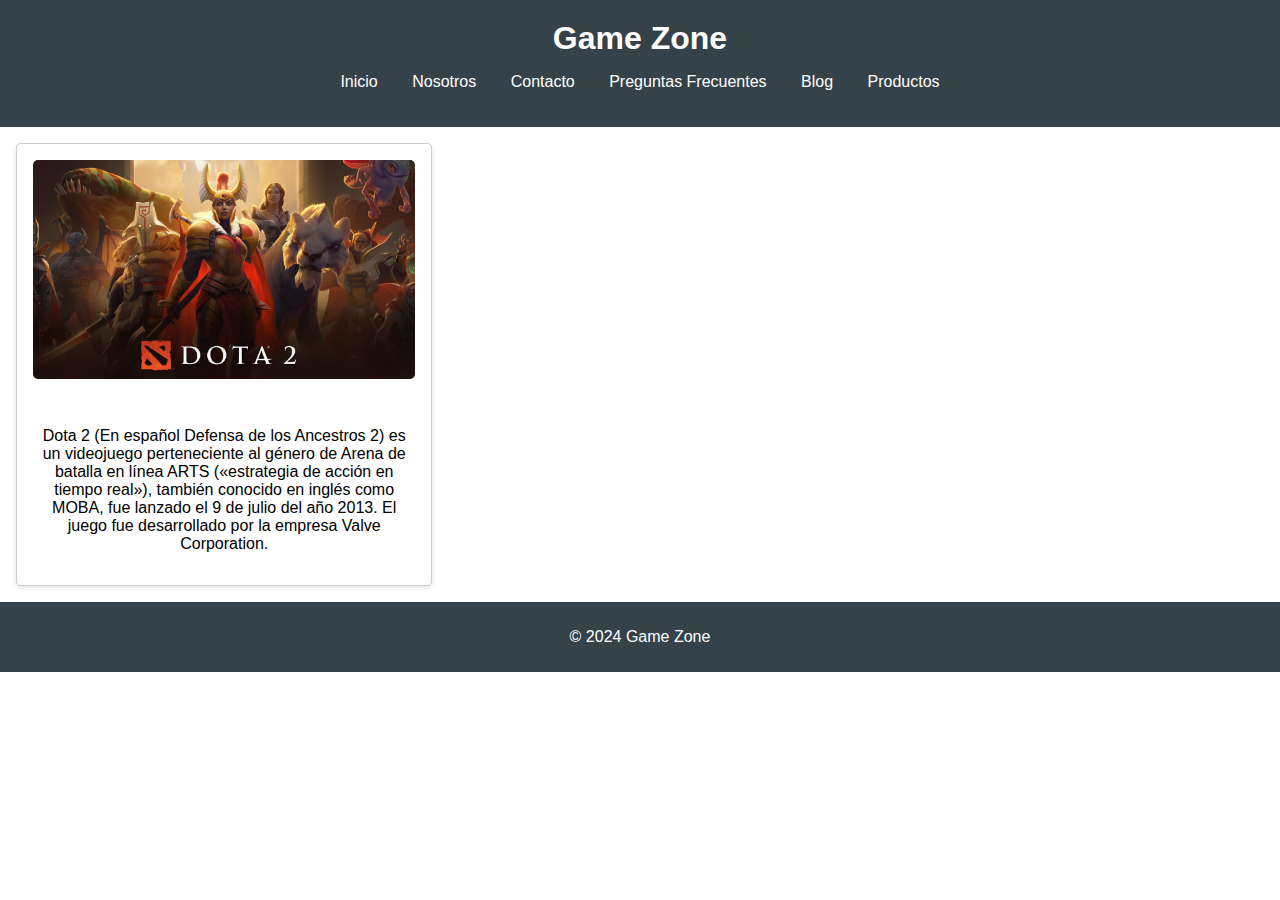
<file: producto9.html>
<!DOCTYPE html>
<html lang="en">
  <head>
    <meta charset="UTF-8" />
    <meta name="viewport" content="width=device-width, initial-scale=1.0" />
    <title>Document</title>
    <link rel="stylesheet" href="estilos.css" />
  </head>
  <style>
    .productocontenedor{
        background-color: white;
    }
  </style>
  <body>
    <header>
      <h1>Game Zone</h1>
      <nav>
        <ul>
          <li><a href="index.html">Inicio</a></li>
          <li><a href="nosotros.html">Nosotros</a></li>
          <li><a href="contacto.html">Contacto</a></li>
          <li><a href="faq.html">Preguntas Frecuentes</a></li>
          <li><a href="blog.html">Blog</a></li>
          <li><a href="productos.html">Productos</a></li>
        </ul>
      </nav>
    </header>
    <main>
        <style>
            .producto {
                border: 1px solid #ccc;
                padding: 16px;
                margin: 16px;
                text-align: center;
                max-width: 500px;
            }
            .producto img {
                max-width: 100%;
                height: auto;
            }
        </style>
    </head>
    <body>
    
        <div class="producto">
            <img src="imagenes/9.jpg" alt="Descripción de la imagen del producto">
            <h2>Dota 2</h2>
            <p>Dota 2 (En español Defensa de los Ancestros 2) es un videojuego perteneciente al género de Arena de batalla en línea ARTS («estrategia de acción en tiempo real»), también conocido en inglés como MOBA, fue lanzado el 9 de julio del año 2013. El juego fue desarrollado por la empresa Valve Corporation.</p>
        </div>

    </main>
    <footer>
      <p>&copy; 2024 Game Zone</p>
    </footer>
    <script src="script.js"></script>
  </body>
</html>
</file>
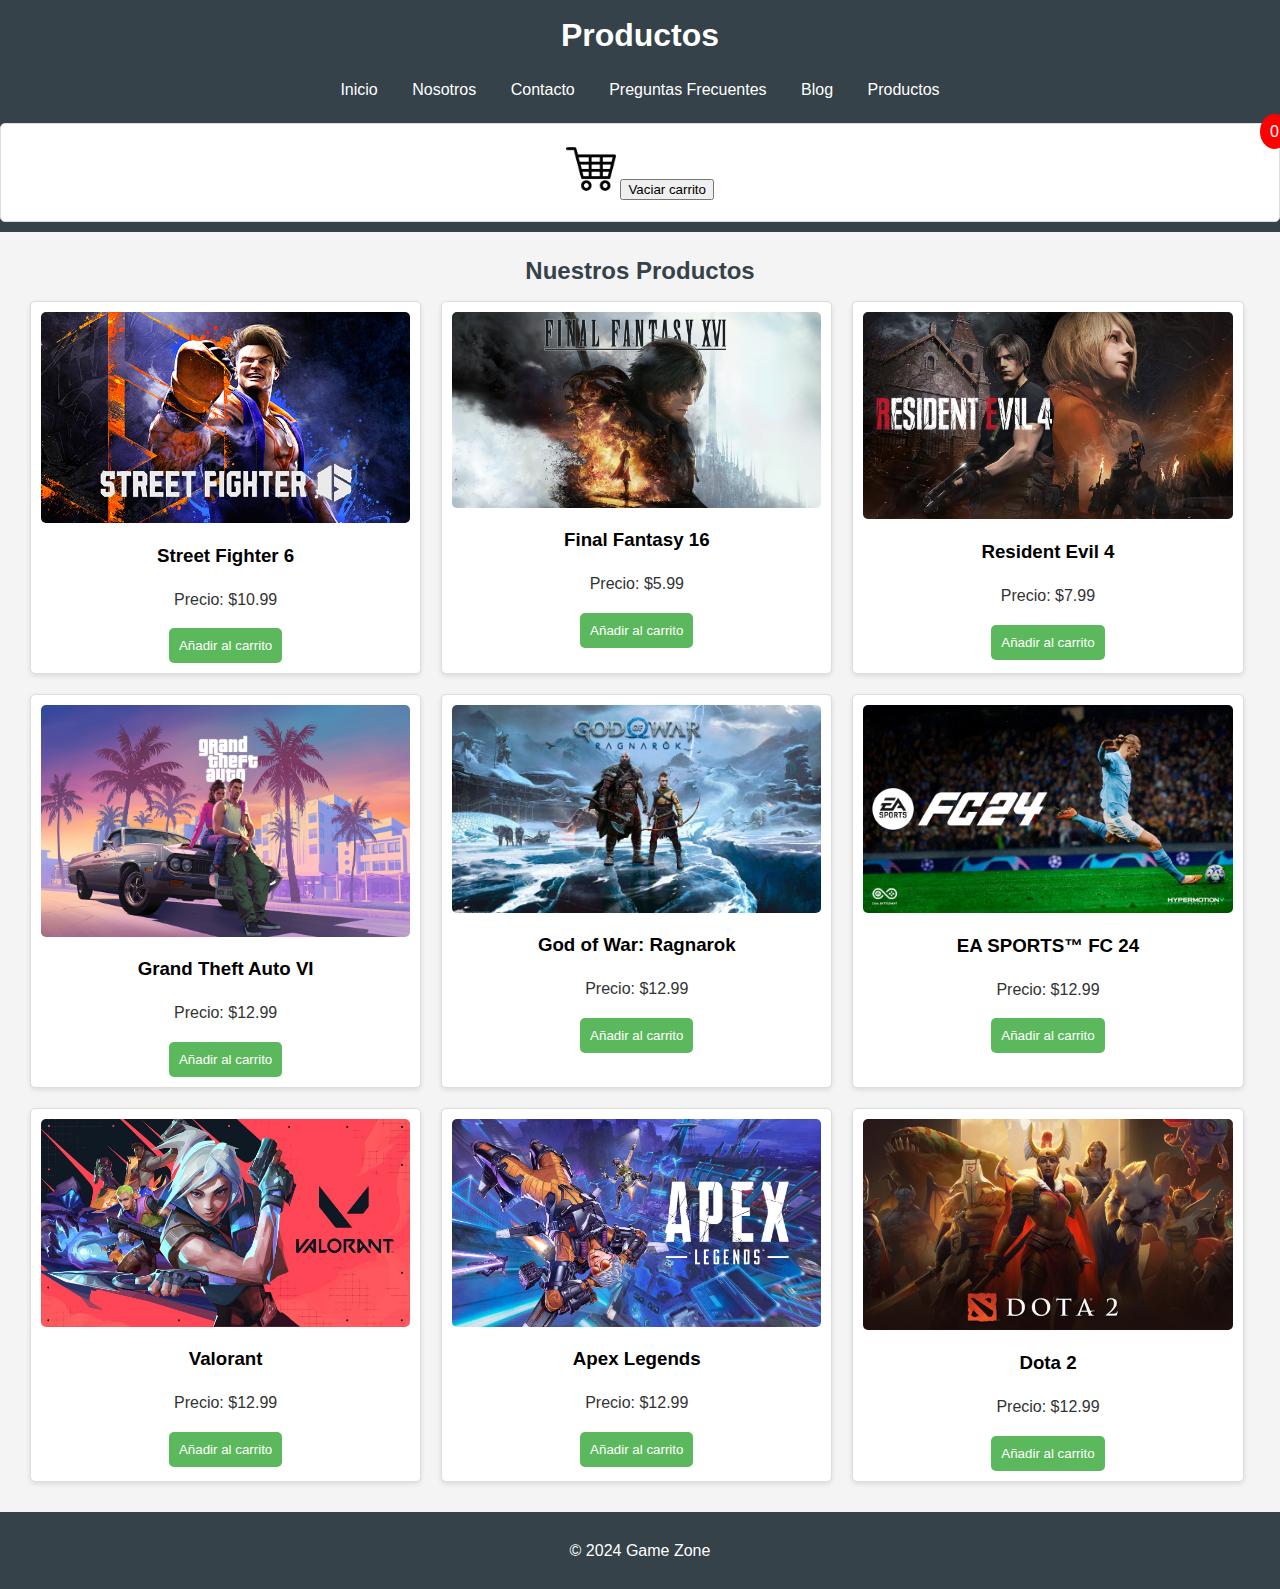
<file: productos.html>
<!DOCTYPE html>
<html lang="es">
<head>
    <meta charset="UTF-8">
    <meta name="viewport" content="width=device-width, initial-scale=1.0">
    <title>Productos</title>
    <link rel="stylesheet" href="estilos.css">
</head>
<body>
    <header>
        <h1>Productos</h1>
        <nav>
            <ul>
                <li><a href="index.html">Inicio</a></li>
                <li><a href="nosotros.html">Nosotros</a></li>
                <li><a href="contacto.html">Contacto</a></li>
                <li><a href="faq.html">Preguntas Frecuentes</a></li>
                <li><a href="blog.html">Blog</a></li>
                <li><a href="productos.html">Productos</a></li>
            </ul>
        </nav>
        <div class="carrito" id="carrito-icono" title="Ver carrito">
            <img src="imagenes/carrito.png" alt="Carrito" id="icono-carrito">
            <span id="cantidad-carrito">0</span>
            <div id="lista-carrito" class="lista-carrito oculto"></div> <!-- Lista dentro del icono -->
            <button id="vaciar-carrito">Vaciar carrito</button>
        </div>
    </header>
    <main>
<style>
    /* Estilos generales para el cuerpo */
body {
    font-family: Arial, sans-serif;
    line-height: 1.6;
    margin: 0;
    padding: 0;
    background-color: #f4f4f4; /* Color de fondo suave */
}

/* Estilos para el encabezado */
header {
    background: #35424a;
    color: #ffffff;
    padding: 10px 0;
    text-align: center;
}

header h1 {
    margin: 0;
}

/* Estilos para la navegación */


/* Estilos para la sección de productos */
/* Estilos para la sección de productos */
.productos {
    padding: 20px;
}

.productos h2 {
    text-align: center;
    color: #35424a;
}

/* Estilos para la cuadrícula de productos */
.grid-productos {
    display: flex;
    flex-wrap: wrap;
}
/* Estilos para cada producto */
.producto {
    background: #ffffff;
    border: 1px solid #ddd;
    border-radius: 5px;
    padding: 10px;
    text-align: center;
}

.producto img {
    max-width: 100%; /* Asegura que las imágenes no excedan el contenedor */
    height: auto;
}

.producto h3 {
    margin: 10px 0;
}

.producto p {
    color: #333;
}

/* Botón para añadir al carrito */
.añadir-carrito {
    background: #5cb85c;
    color: white;
    border: none;
    border-radius: 5px;
    padding: 10px;
    cursor: pointer;
}

.añadir-carrito:hover {
    background: #4cae4c; /* Color más oscuro al pasar el mouse */
}

/* Estilos para la sección del carrito */
.carrito {
    padding: 20px;
    background: #ffffff;
    border: 1px solid #ddd;
    border-radius: 5px;
    margin-top: 20px;
}

.carrito h2 {
    color: #35424a;
}

/* Estilos para el icono del carrito */
#carrito-icono {
    position: relative;
    cursor: pointer;
}

#icono-carrito {
    width: 50px; /* Ajusta el tamaño de la imagen del carrito */
}

#cantidad-carrito {
    position: absolute;
    top: -10px;
    right: -10px;
    background: red;
    color: white;
    border-radius: 50%;
    padding: 5px 10px;
}

/* Estilos para la lista del carrito */
.lista-carrito {
    display: none; /* Ocultar por defecto */
    position: absolute;
    background: slategrey;
    border: 1px solid #ddd;
    border-radius: 5px;
    box-shadow: 0 0 10px rgba(0, 0, 0, 0.1);
    z-index: 10;
    width: 200px; /* Ancho fijo para la lista */
    max-height: 200px; /* Altura máxima */
    overflow-y: auto; /* Scroll si hay demasiados productos */
}

#carrito-icono:hover .lista-carrito {
    display: block; /* Mostrar la lista al pasar el mouse */
}

.lista-carrito li {
    padding: 10px;
    border-bottom: 1px solid #ddd;
    display: flex;
    justify-content: space-between;
}

.lista-carrito li:last-child {
    border-bottom: none; /* Sin borde en el último elemento */
}

.borrar-producto {
    background: red;
    color: white;
    border: none;
    border-radius: 5px;
    cursor: pointer;
    padding: 5px;
}
</style>
<center>
    <section class="productos">
        <h2>Nuestros Productos</h2>
        <div class="grid-productos">
            <div class="producto">
                <img src="imagenes/1.jpg" alt="Producto 1">
                <h3>Street Fighter 6</h3>
                <p>Precio: $10.99</p>
                <button class="añadir-carrito">Añadir al carrito</button>
            </div>
            <div class="producto">
                <img src="imagenes/2.jpg" alt="Producto 2">
                <h3>Final Fantasy 16</h3>
                <p>Precio: $5.99</p>
                <button class="añadir-carrito">Añadir al carrito</button>
            </div>
            <div class="producto">
                <img src="imagenes/3.jpg" alt="Producto 3">
                <h3>Resident Evil 4</h3>
                <p>Precio: $7.99</p>
                <button class="añadir-carrito">Añadir al carrito</button>
            </div>
            <div class="producto">
                <img src="imagenes/4.jpg" alt="Producto 4">
                <h3>Grand Theft Auto VI</h3>
                <p>Precio: $12.99</p>
                <button class="añadir-carrito">Añadir al carrito</button>
            </div>
            <div class="producto">
                <img src="imagenes/5.jpeg" alt="Producto 4">
                <h3>God of War: Ragnarok</h3>
                <p>Precio: $12.99</p>
                <button class="añadir-carrito">Añadir al carrito</button>
            </div>
            <div class="producto">
                <img src="imagenes/6.jpg" alt="Producto 4">
                <h3>EA SPORTS™ FC 24</h3>
                <p>Precio: $12.99</p>
                <button class="añadir-carrito">Añadir al carrito</button>
            </div>
            <div class="producto">
                <img src="imagenes/7.jpg" alt="Producto 4">
                <h3>Valorant</h3>
                <p>Precio: $12.99</p>
                <button class="añadir-carrito">Añadir al carrito</button>
            </div>
            <div class="producto">
                <img src="imagenes/8.avif" alt="Producto 4">
                <h3>Apex Legends</h3>
                <p>Precio: $12.99</p>
                <button class="añadir-carrito">Añadir al carrito</button>
            </div>
            <div class="producto">
                <img src="imagenes/9.jpg" alt="Producto 4">
                <h3>Dota 2</h3>
                <p>Precio: $12.99</p>
                <button class="añadir-carrito">Añadir al carrito</button>
            </div>
        </div>
    </section>
</center>
    </main>
    <footer>
        <p>&copy; 2024 Game Zone</p>
    </footer>
    <script src="script1.js"></script>
</body>
</html>
</file>
<file: estilos.css>
/* Estilos generales */
body {
    font-family: Arial, sans-serif;
    margin: 0;
    padding: 0;
    background-image: url(https://cdn.leonardo.ai/users/771031ed-13e1-4721-9f6f-aadd0d6ed668/generations/7b5dac5d-494e-4875-ace4-7ca9351374ba/Default_Create_a_vibrant_background_image_for_Game_Zone_a_colo_0.jpg);
    background-repeat: no-repeat;
            background-size: cover;
}

header {
    background: #35424a;
    color: #ffffff;
    padding: 20px 0;
    text-align: center;
}

nav ul {
    list-style: none;
    padding: 0;
}

nav ul li {
    display: inline;
    margin: 0 15px;
}

nav ul li a {
    color: #ffffff;
    text-decoration: none;
}

h1, h2 {
    margin: 0;
    color: white;
}

/* Estilos del contenedor de productos */
#productos-container {
    display: flex;
    flex-wrap: wrap;
    justify-content: center;
    padding: 20px;
}

/* Estilos individuales para cada producto */
.producto {
    background: #ffffff;
    border: 1px solid #dddddd;
    border-radius: 5px;
    margin: 10px;
    padding: 15px;
    text-align: center;
    width: calc(33% - 40px); /* 3 productos por fila con margen */
    box-shadow: 0 2px 5px rgba(0, 0, 0, 0.1);
    transition: transform 0.2s; /* Animación al pasar el mouse */
}

.producto img {
    max-width: 100%;
    height: auto;
    border-radius: 5px;
}

.ver-producto {
    display: inline-block;
    margin-top: 10px;
    padding: 10px 15px;
    background: #35424a;
    color: #ffffff;
    text-decoration: none;
    border-radius: 5px;
}

.ver-producto:hover {
    background: #2c3e50; /* Color de fondo al pasar el mouse */
}

/* Estilos del footer */
footer {
    text-align: center;
    padding: 10px 0;
    background: #35424a;
    color: #ffffff;
    position: relative;
    bottom: 0;
    width: 100%;
}

/* Media Queries para Responsividad */
@media (max-width: 768px) {
    .producto {
        width: calc(50% - 40px); /* 2 productos por fila en pantallas medianas */
    }
}

@media (max-width: 480px) {
    .producto {
        width: calc(100% - 40px); /* 1 producto por fila en pantallas pequeñas */
    }

    nav ul li {
        display: block; /* Navegación en vertical en pantallas pequeñas */
        margin: 10px 0;
    }
}
</file>
